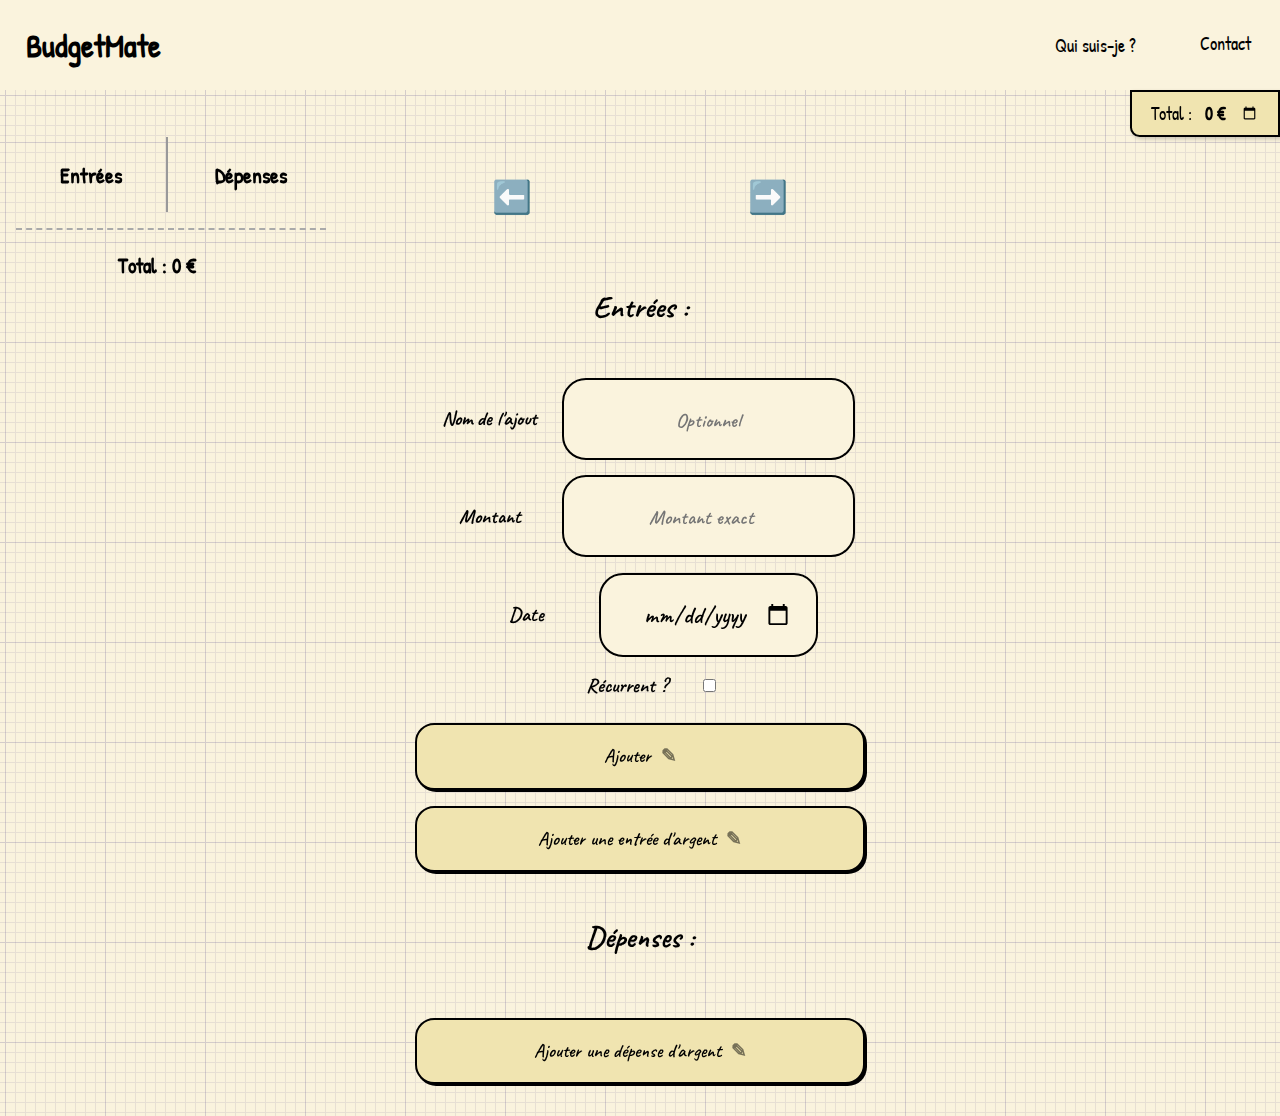
<file: index.html>
<!DOCTYPE html>
<html lang="fr">
  <head>
    <meta charset="UTF-8" />
    <meta name="viewport" content="width=device-width, initial-scale=1.0" />
    <link
      href="https://fonts.googleapis.com/css2?family=Caveat&family=Patrick+Hand&display=swap"
      rel="stylesheet"
    />
    <link rel="stylesheet" href="./assets/style/style.css" />
    <title>BudgetMate</title>
  </head>
  <body>
    <header>
      <h1>BudgetMate</h1>
      <nav>
        <ul>
          <li>
            <a href="./infos.html" target="_blank" rel="noopener noreferrer">Qui suis-je ?</a>
          </li>
          <li><a href="./contact.html" target="_blank" rel="noopener noreferrer">Contact</a></li>
        </ul>
      </nav>
    </header>
    <div id="totalWrapper">
      <div id="totalBox">
        <span>Total :</span>
        <strong id="soldeMontant">0 €</strong>
        <input type="date" id="datePicker" title="Voir le solde à cette date" />
      </div>
    </div>
    <main>
      <div id="griffonSnippet" class="hidden">
        <section id="snippetZone">
          <div class="griffon-col" id="col-entrees">
            <h3>Entrées</h3>
          </div>
          <div class="griffon-col" id="col-depenses">
            <h3>Dépenses</h3>
          </div>
        </section>
        <div id="ligne-totale"><p>Total : 0 €</p></div>
      </div>
      <section id="transactions">
        <div class="month-header">
          <button id="prevMonthBtn" class="month-nav-btn" title="Mois précédent">⬅️</button>
          <h2 id="month-title"></h2>
          <button id="nextMonthBtn" class="month-nav-btn" title="Mois suivant">➡️</button>
        </div>
        <h3 id="titreEntree">Entrées :</h3>
        <div id="listEntry"></div>
        <button id="addE" class="add">Ajouter une entrée d'argent</button>

        <h3>Dépenses :</h3>
        <div id="listSpending"></div>
        <button id="addS" class="add">Ajouter une dépense d'argent</button>
      </section>
      <button id="toggleSnippet" class="mobile-only">👁️ Aperçu rapide</button>
    </main>
    <div id="notification-container"></div>
    <script type="module" src="./assets/js/scriptDom.js"></script>
  </body>
</html>
</file>
<file: assets/style/style.css>
body {
  font-family: 'Caveat', cursive;
  background-color: #faf3dd;
  text-shadow: 0 0 1px rgba(0, 0, 0, 0.1);
  margin: 0;
}

fieldset {
  overflow-x: hidden;
}

header,
h2 {
  font-family: 'Patrick Hand', cursive;
}

header {
  display: flex;
  justify-content: space-between;
  align-items: center;
  width: 100%;
  height: 10vh;
}

header a {
  font-size: large;
  text-decoration: none;
  color: black;
  padding: 4%;
  display: flex;
  width: 100%;
}

header a:hover {
  border: 1px solid black;
  border-radius: 10px;
}

nav {
  display: flex;
  flex: 0 1 300px;
}

ul {
  display: flex;
  width: 100%;
  list-style-type: none;
  justify-content: space-around;
  gap: 1%;
}

header li {
  padding: 1%;
}

h1 {
  padding-left: 2%;
}

h3 {
  text-align: center;
}

main,
#totalWrapper {
  background-color: #faf3dd;
  background-image: url("data:image/svg+xml,%3Csvg xmlns='http://www.w3.org/2000/svg' width='100' height='100' viewBox='0 0 100 100'%3E%3Cg fill-rule='evenodd'%3E%3Cg fill='%239C92AC' fill-opacity='0.4'%3E%3Cpath opacity='.5' d='M96 [base64] 0v-9h-9v9h9zm-10 0v-9h-9v9h9zm-10 0v-9h-9v9h9zm-10 0v-9h-9v9h9zm-10 0v-9h-9v9h9zm-10 0v-9h-9v9h9zm-10 0v-9h-9v9h9zm-10 0v-9h-9v9h9zm-9-10h9v-9h-9v9zm10 0h9v-9h-9v9zm10 0h9v-9h-9v9zm10 0h9v-9h-9v9zm10 0h9v-9h-9v9zm10 0h9v-9h-9v9zm10 0h9v-9h-9v9zm10 0h9v-9h-9v9zm9-10v-9h-9v9h9zm-10 0v-9h-9v9h9zm-10 0v-9h-9v9h9zm-10 0v-9h-9v9h9zm-10 0v-9h-9v9h9zm-10 0v-9h-9v9h9zm-10 0v-9h-9v9h9zm-10 0v-9h-9v9h9zm-9-10h9v-9h-9v9zm10 0h9v-9h-9v9zm10 0h9v-9h-9v9zm10 0h9v-9h-9v9zm10 0h9v-9h-9v9zm10 0h9v-9h-9v9zm10 0h9v-9h-9v9zm10 0h9v-9h-9v9zm9-10v-9h-9v9h9zm-10 0v-9h-9v9h9zm-10 0v-9h-9v9h9zm-10 0v-9h-9v9h9zm-10 0v-9h-9v9h9zm-10 0v-9h-9v9h9zm-10 0v-9h-9v9h9zm-10 0v-9h-9v9h9zm-9-10h9v-9h-9v9zm10 0h9v-9h-9v9zm10 0h9v-9h-9v9zm10 0h9v-9h-9v9zm10 0h9v-9h-9v9zm10 0h9v-9h-9v9zm10 0h9v-9h-9v9zm10 0h9v-9h-9v9zm9-10v-9h-9v9h9zm-10 0v-9h-9v9h9zm-10 0v-9h-9v9h9zm-10 0v-9h-9v9h9zm-10 0v-9h-9v9h9zm-10 0v-9h-9v9h9zm-10 0v-9h-9v9h9zm-10 0v-9h-9v9h9zm-9-10h9v-9h-9v9zm10 0h9v-9h-9v9zm10 0h9v-9h-9v9zm10 0h9v-9h-9v9zm10 0h9v-9h-9v9zm10 0h9v-9h-9v9zm10 0h9v-9h-9v9zm10 0h9v-9h-9v9z'/%3E%3Cpath d='M6 5V0H5v5H0v1h5v94h1V6h94V5H6z'/%3E%3C/g%3E%3C/g%3E%3C/svg%3E");
  background-repeat: repeat;
}

main {
  height: 100%;
  width: 100%;
  min-height: 100vh;
  margin: auto;
  display: flex;
  align-items: flex-start;
  justify-content: center;
  gap: 1rem;
}

#transactions {
  font-family: 'Caveat';
  max-width: 800px;
  position: relative;
  padding: 2em;
  flex-grow: 1;
  display: flex;
  flex-direction: column;
  align-items: center;
  gap: 1em;
  flex-shrink: 0;
}

.month-header {
  display: flex;
  justify-content: center;
  align-items: center;
  width: 100%;
  margin-bottom: 1rem;
}

#month-title {
  font-family: 'Patrick Hand', cursive;
  font-size: 2.5rem;
  text-align: center;
  margin: 0;
  min-width: 200px;
}

.month-nav-btn {
  background: none;
  border: none;
  font-size: 2rem;
  cursor: pointer;
  padding: 0.5rem;
  border-radius: 50%;
}

fieldset {
  border: none;
}

input,
textarea,
button,
select {
  font-family: inherit;
  font-size: 24px;
  font-weight: 600;
}

.add,
section input {
  max-width: 450px;
  font-size: 1.2em;
  padding: 1em;
  background-color: #faf3dd;
  border-radius: 1em;
  border: 2px solid black;
  text-align: center;
}

.add,
#toggleSnippet {
  background-color: #f0e4b0;
  border: 2px black double;
}

.add {
  border-radius: 1em;
  box-shadow: 2px 2px 0px black;
  transition: transform 0.1s ease;
  width: 60%;
}

.add:hover {
  transform: scale(1.11);
}

.transaction-form {
  padding: 1.5rem 1rem;
  border: 3px dashed #a9a9a9;
  border-radius: 1rem;
  margin-top: 1rem;
  background-color: #fffdf6;
}

.form-actions {
  display: flex;
  justify-content: center;
  gap: 1rem;
  width: 100%;
  margin-top: 1rem;
}

/* Override width for buttons inside the form */
.form-actions .add,
.form-actions .cancel-btn {
  width: 45%;
  max-width: 200px;
}

.cancel-btn {
  font-size: 1.2em;
  padding: 1em;
  border-radius: 1em;
  text-align: center;
  box-shadow: 2px 2px 0px black;
  transition: transform 0.1s ease;
  cursor: pointer;
  background-color: #e6c8c8; /* A softer, less aggressive red */
  border: 2px black double;
}

.cancel-btn:hover {
  transform: scale(1.11);
}

form,
fieldset {
  width: 95%;
  display: flex;
}

form {
  flex-direction: column;
  align-items: center;
}

fieldset {
  gap: 1%;
  justify-content: center;
  align-items: center;
}

fieldset label {
  font-size: 20px;
  font-weight: 800;
  width: 18%;
  text-align: center;
}

section input::placeholder {
  font-size: 20px;
}

@media screen and (min-width: 768px) {
  section input,
  section button {
    font-size: 1.5em;
  }
}

#listEntry,
#listSpending {
  display: flex;
  justify-content: center;
  flex-wrap: wrap;
  gap: 1rem;
  width: 100%;
}

.bold {
  font-weight: 600;
}

#listEntry p,
#listSpending p {
  font-size: 22px;
  /* color: green; */
  display: flex;
  align-items: center;
  gap: 10px;
}

.add::after {
  content: '✎';
  margin-left: 10px;
  opacity: 0.5;
}

.post-it {
  width: 250px;
  height: 250px;
  position: relative;
  background-image: url('../img/d4zqlfo-18ece333-c377-46fb-8d64-b277e2903fc0.AVIF');
  background-color: #fcf68e;
  background-size: contain;
  background-blend-mode: multiply;
  box-shadow: 5px 5px 5px black;
  margin: 0 0 15px 30px;
  display: flex;
  text-align: center;
  flex-direction: column;
  align-content: space-around;
  justify-content: center;
  gap: 0.1rem;
  padding: 20px;
  font-size: 24px;
}

.post-it::before {
  content: '';
  position: absolute;
  inset: 0.5rem;
  border: 3px dashed;
  pointer-events: none;
}

.post-it p {
  justify-content: center;
  margin: 8px 0;
}

.entree::before {
  border-color: green;
}

.depense::before {
  border-color: red;
}

#snippetZone {
  display: flex;
  justify-content: flex-start;
  /* gap: 2rem; */
  margin-bottom: 1rem;
  border-bottom: 2px dashed #aaa;
  padding-bottom: 1rem;
  margin: 0;
  width: max-content;
}

#datePicker {
  background-color: transparent;
  border: none;
  border-radius: 5px;

  cursor: pointer;
  font-family: 'Patrick Hand', cursive;
  font-size: 1rem;
  width: 19px;
}

.griffon-col {
  display: flex;
  flex-direction: column;
  /* gap: 0.3rem; */
  font-family: 'Patrick Hand', cursive;
  font-size: 1.2rem;
  min-width: 150px;
}

.griffon-col:nth-child(2) {
  border-left: 2px solid #999;
  padding-left: 0.5rem;
}

.ligne-griffon {
  padding-left: 1rem;
}

#ligne-totale {
  font-weight: bold;
  font-size: 1.3rem;
  margin-top: 0.5rem;
  padding-left: 1rem;
  min-width: 250px;
}

#ligne-totale p {
  text-align: center;
}

#griffonSnippet {
  position: absolute;
  left: 1rem;
  /* padding: 1rem; */
  width: 180px;
  font-family: 'Patrick Hand', cursive;
  font-size: 1.1rem;
  background: transparent;
  box-sizing: border-box;
  z-index: 2;
}

#toggleSnippet {
  position: fixed;
  bottom: 4rem;
  right: 1rem;
  z-index: 1000;
  font-size: 1.1rem;
  padding: 0.6rem 0.8rem;
  border: 2px dashed #333;
  border-radius: 1rem;
  box-shadow: 2px 2px 0px #000;
  font-family: 'Patrick Hand', cursive;
  display: none;
}

#totalBox button svg {
  stroke: black;
  width: 1.3rem;
  height: 1.3rem;
}

#totalBox {
  position: sticky;
  top: 0;
  width: max-content;
  background-color: #f0e4b0;
  border: 2px solid black;
  padding: 0.6rem 1.2rem;
  border-bottom-left-radius: 0.6rem;
  box-shadow: 2px 2px 4px rgba(0, 0, 0, 0.2);
  font-family: 'Patrick Hand', cursive;
  font-size: 1.1rem;
  display: flex;
  align-items: center;
  justify-content: center;
  gap: 0.8rem;
  z-index: 20;
  flex-shrink: 0;
  white-space: nowrap;
}

.btn-container {
  display: flex;
  justify-content: flex-end;
  gap: 0.8em;
  padding: 0 0.7em 0 0;
}

.post-it-btn {
  background-color: transparent;
  border: none;
  font-size: 26px;
  width: 20px;
  height: 20px;
  cursor: pointer;
}

@media screen and (max-width: 899px) {
  body,
  main {
    overflow-x: hidden;
  }

  main {
    flex-direction: column;
    align-items: center;
    padding-bottom: 5rem;
    padding: 0;
    justify-content: center;
  }

  header ul {
    padding: 0;
  }

  .month-header {
    gap: 0;
  }

  #totalBox {
    width: 100%;
    position: fixed;
    bottom: 0;
    top: auto;
    border-radius: 0;
    border-top: 2px solid black;
    border-bottom: none;
    box-shadow: 0 -2px 5px rgba(0, 0, 0, 0.15);
    z-index: 100;
    padding: 0.5rem 0.8rem;
    /* Plus d'espace */
    flex-wrap: wrap;
    white-space: normal;
    height: auto;
    justify-content: space-between;
    gap: 0.5rem;
  }

  #totalBox button {
    background: none;
    border: none;
    font-size: 1.5rem;
    cursor: pointer;
  }

  .griffon-col {
    font-size: 30px;
    padding-right: 10px;
  }

  #griffonSnippet {
    position: fixed;
    top: 0;
    left: 0;
    width: 100%;
    height: 0;
    overflow: hidden;
    z-index: 999;
    transform: translateY(-100%);
    opacity: 0;
    transition: transform 0.4s ease, opacity 0.4s ease;
    pointer-events: none;
    background-color: rgba(0, 0, 0, 0.85);
  }

  #griffonSnippet p {
    margin: 0;
  }

  #griffonSnippet.open {
    height: 50vh;
    color: white;
    padding: 2rem 1.5rem;
    text-align: center;
    border-bottom: 2px solid white;
    border-bottom-left-radius: 16px;
    border-bottom-right-radius: 16px;
    display: flex;
    flex-direction: column;
    justify-content: center;
    align-items: center;
    transform: translateY(0);
    pointer-events: auto;
    opacity: 1;
    font-size: 30px;
  }

  #griffonSnippet.open.closing {
    transform: translateY(-100%);
    opacity: 0;
  }

  #toggleSnippet {
    display: block;
  }

  #snippetZone {
    height: 100%;
  }

  #ligne-totale {
    font-size: larger;
    padding-left: 0;
  }

  #transactions {
    padding: 0 0 5em 0;
  }
}

/* --- Notifications (Mobile First) --- */
#notification-container {
  position: fixed;
  top: 20px;
  left: 50%;
  transform: translateX(-50%);
  z-index: 1000;
  display: flex;
  flex-direction: column;
  gap: 10px;
  pointer-events: none;
  width: 90%;
  max-width: 400px;
}

.notification {
  padding: 15px 25px;
  border-radius: 8px;
  color: white;
  font-family: 'Patrick Hand', cursive;
  font-size: 1.2rem;
  text-align: center;
  box-shadow: 0 4px 8px rgba(0, 0, 0, 0.2);
  opacity: 0;
  transform: translateY(-150%);
  transition: transform 0.4s ease-out, opacity 0.4s ease-out;
}

.notification.entree {
  background-color: #28a745;
}

.notification.depense {
  background-color: #dc3545;
}

.notification.show {
  transform: translateY(0);
  opacity: 1;
}

@media screen and (min-width: 900px) {
  #griffonSnippet {
    display: block;
    position: absolute;
  }

  .griffon-date {
    font-size: 12px;
  }

  #totalWrapper {
    width: 100%;
    position: sticky;
    top: 0;
    display: flex;
    justify-content: flex-end;
  }

  .edit input {
    padding: 0;
    margin: 0.5em 0;
  }

  .edit fieldset {
    padding: 0;
    overflow-x: visible;
  }

  .edit fieldset label {
    width: max-content;
    padding-right: 5px;
  }

  .edit-buttons {
    justify-content: space-around;
  }

  .edit button,
  .edit input {
    font-size: 18px;
  }

  .edit button {
    background-color: #f0e4b0;
    border-radius: 20%;
    text-align: center;
    box-shadow: 0 2px 2px 0;
    cursor: pointer;
  }
  #transactions h3 {
    font-size: 30px;
  }

  /* --- Notifications (Desktop Override) --- */
  #notification-container {
    top: auto;
    bottom: 20px;
    left: auto;
    right: 20px;
    transform: none;
    width: auto;
  }
}

.bilan-positif {
  color: #2a7e2a;
  font-weight: bold;
}

.bilan-negatif {
  color: #c31e1e;
  font-weight: bold;
}

#monthly-balance {
  border-left: 2px solid rgba(0, 0, 0, 0.2);
  padding-left: 0.8rem;
  margin-left: 0.8rem;
}

.recur-icon {
  font-size: 26px;
}
</file>
